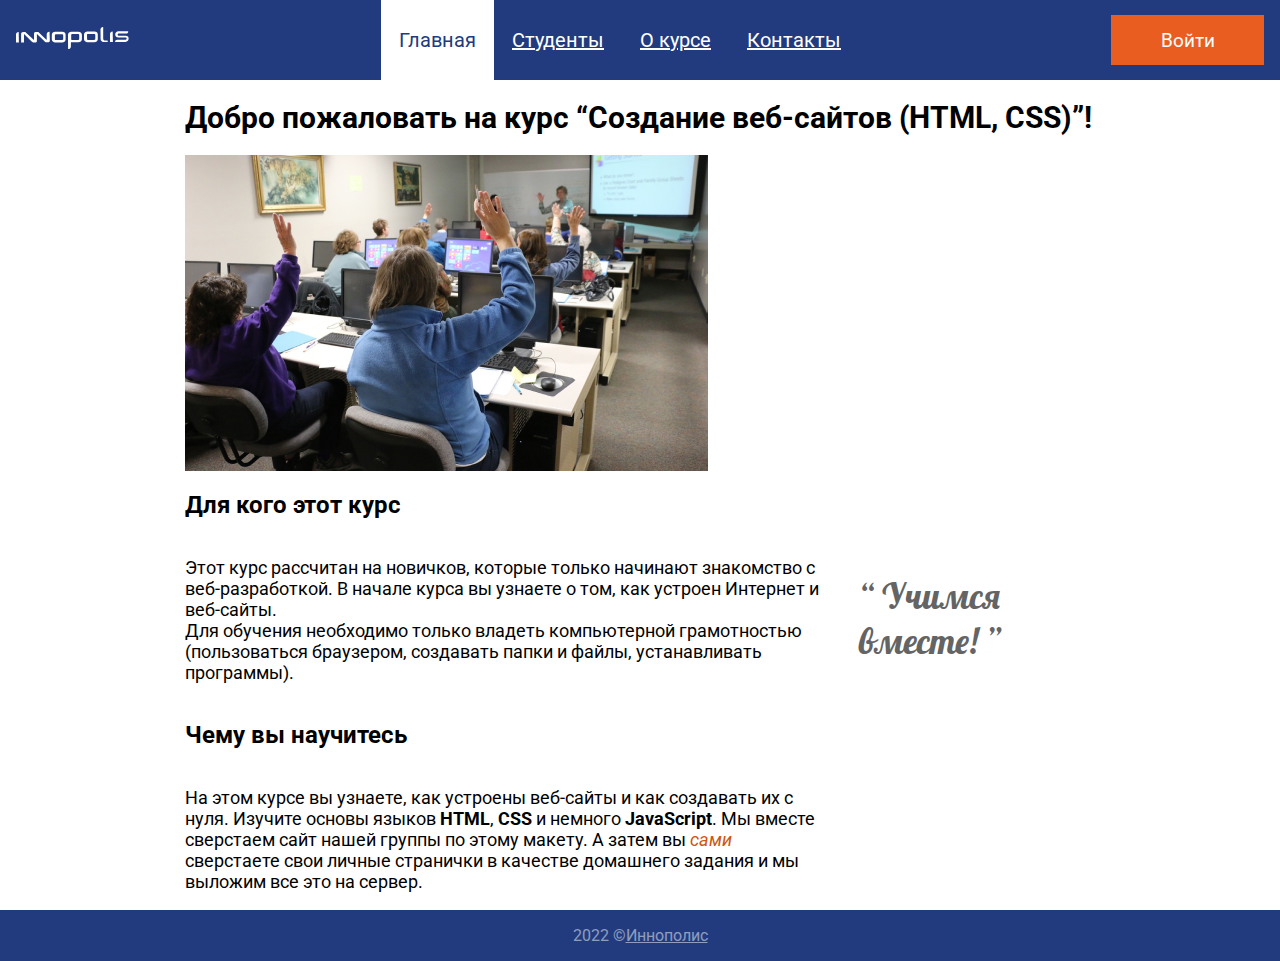
<file: index.html>
<!DOCTYPE html>
<html lang="ru">

<head>
    <meta charset="UTF-8">
    <meta http-equiv="X-UA-Compatible" content="IE=edge">
    <meta name="viewport" content="width=device-width, initial-scale=1.0">
    <link rel="preconnect" href="https://fonts.googleapis.com">
    <link rel="preconnect" href="https://fonts.gstatic.com" crossorigin>
    <link href="https://fonts.googleapis.com/css2?family=Lobster&family=Roboto:ital,wght@0,400;0,700;1,400&display=swap" rel="stylesheet">
    <link rel="stylesheet" href="css/style.css">

    <title>page</title>
</head>

<body class="page">
    <header class="header">

        <a class="logo" href='#'> <img class="logo-img" src="img/logo.svg" alt="logo"></a>


        <ul class="menu">
            <li><a class="menu-link active-link" href="#">Главная</a></li>
            <li><a class="menu-link" href="pages/students.html">Студенты</a></li>
            <li><a class="menu-link" href="#">О курсе</a></li>
            <li><a class="menu-link" href="#">Контакты</a></li>
        </ul>
        <a class="login-button" href="login.html">Войти</a>

        <div class="login-popup">
            <h2 class="login-heading">Войти на сайт</h2>
            <form class="login-form" action="" method="get">
                <input class="login-input" name="login" type="text" placeholder="Логин" required="">
                <input class="password-input" name="password" type="password" placeholder="Пароль" required="">
                <button class="popup-button" type="submit">Войти</button>
            </form>
        </div>

    </header>
    <main class="main">
        <h1 class="main-heading">Добро пожаловать на курс “Создание веб-сайтов (HTML, CSS)”!</h1>
        <img class="class-photo" src="img/class.jpg" alt="img" width="523" height="316">
        <h2>Для кого этот курс</h2>
        <div class="intro-wrapper">
               <p class="intro-text">Этот курс рассчитан на новичков, которые только начинают знакомство с веб-разработкой. В начале курса вы узнаете о том, как устроен Интернет и веб-сайты. <br> Для обучения необходимо только владеть компьютерной грамотностью (пользоваться
                браузером, создавать папки и файлы, устанавливать программы). </p>
              
                <aside class="intro-aside">
                    <blockquote>
                        &#8220; Учимся <br>   вместе! &#8221;
                    </blockquote>
                </aside>
        </div>   

            <h2>Чему вы научитесь</h2>

            <p class="intro-text">На этом курсе вы узнаете, как устроены веб-сайты и как создавать их с нуля. Изучите основы языков
                <strong>HTML</strong>, <strong>CSS</strong> и немного <strong>JavaScript</strong>. Мы вместе сверстаем сайт нашей группы по этому макету. А затем вы
                <em>сами</em> сверстаете свои личные странички в качестве домашнего задания и мы выложим все это на сервер.
            </p>
        

        
    </main>
    <footer class="footer">
        <p class="copywrite">2022 &copy;<a class="innop-link" href="https://innopolis.com/">Иннополиc</a></p>
    </footer>
    <script defer src="js/login-popup.js"></script>
</body>

</html>
</file>
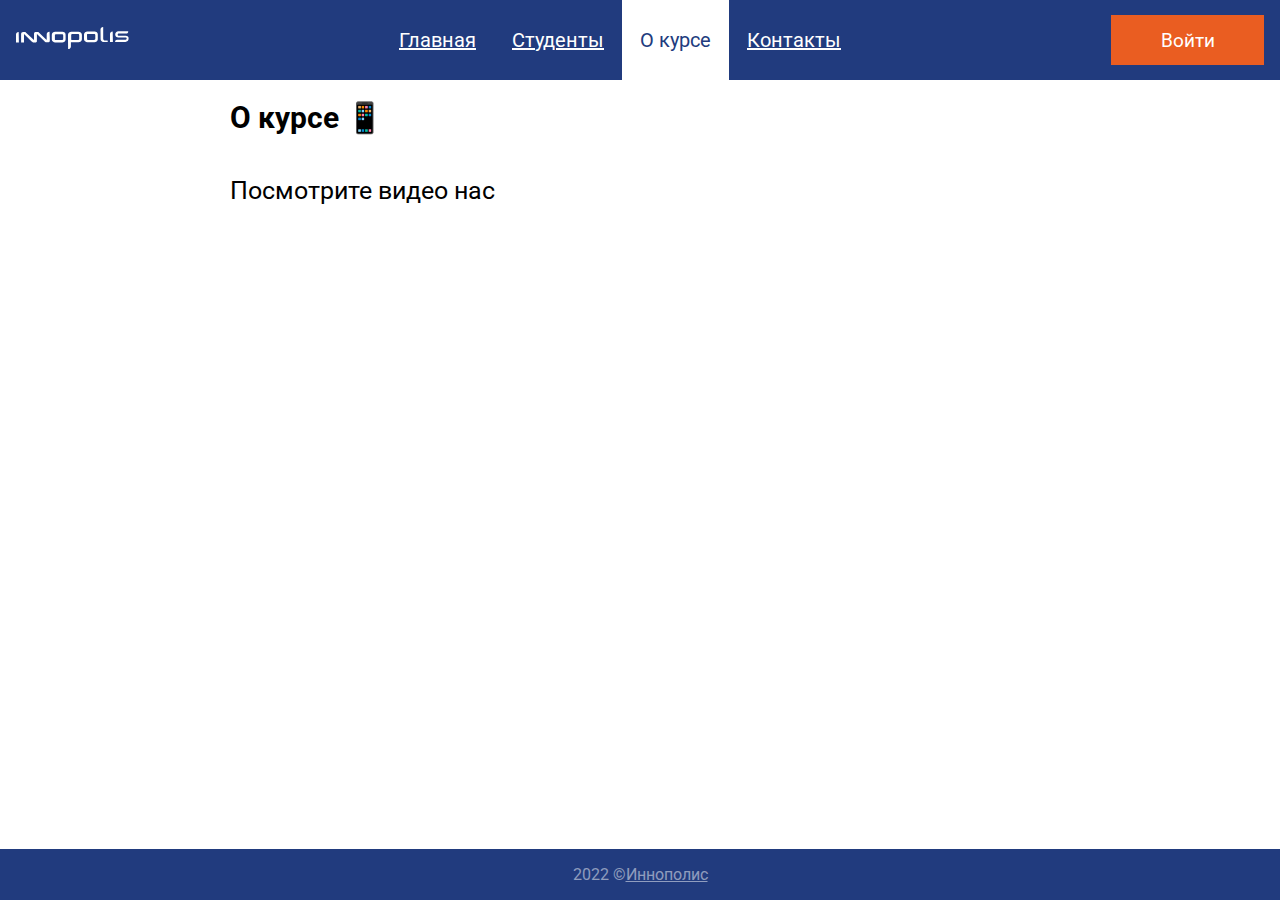
<file: pages/about.html>
<!DOCTYPE html>
<html lang="ru">

<head>
    <meta charset="UTF-8">
    <meta http-equiv="X-UA-Compatible" content="IE=edge">
    <meta name="viewport" content="width=device-width, initial-scale=1.0">
    <link rel="preconnect" href="https://fonts.googleapis.com">
    <link rel="preconnect" href="https://fonts.gstatic.com" crossorigin>
    <link href="https://fonts.googleapis.com/css2?family=Roboto:ital,wght@0,400;0,700;1,400&display=swap" rel="stylesheet">
    <link rel="stylesheet" href="..//css/style.css">

    <title>page</title>
</head>

<body class="page">
    <header class="header">

        <a class="logo" href='#'> <img class="logo-img" src="../img/logo.svg" alt="logo"></a>


        <ul class="menu">
            <li><a class="menu-link " href="../index.html">Главная</a></li>
            <li><a class="menu-link" href="students.html">Студенты</a></li>
            <li><a class="menu-link active-link" href="#">О курсе</a></li>
            <li><a class="menu-link" href="adress.html">Контакты</a></li>
        </ul>
        <a class="login-button" href="login.html">Войти</a>

        <div class="login-popup">
            <h2 class="login-heading">Войти на сайт</h2>
            <form class="login-form" action="" method="get">
                <input class="login-input" name="login" type="text" placeholder="Логин" required="">
                <input class="password-input" name="password" type="password" placeholder="Пароль" required="">
                <button class="popup-button" type="submit">Войти</button>
            </form>
        </div>

    </header>
    <main class="main main-about">
        <h1 class="main-heading">О курсе 📱</h1>
        <h2 class="about-text">Посмотрите видео нас</h2>
        <iframe class="about-video" width="560" height="315" src="https://www.youtube.com/embed/gS2lMloho3k" title="YouTube video player" frameborder="0" allow="accelerometer; autoplay; clipboard-write; encrypted-media; gyroscope; picture-in-picture" allowfullscreen></iframe>
    </main>
    <footer class="footer">
        <p class="copywrite">2022 &copy;<a class="innop-link" href="https://innopolis.com/">Иннополиc</a></p>
    </footer>
    <script defer src="../js/login-popup.js"></script>
</body>

</html>
</file>
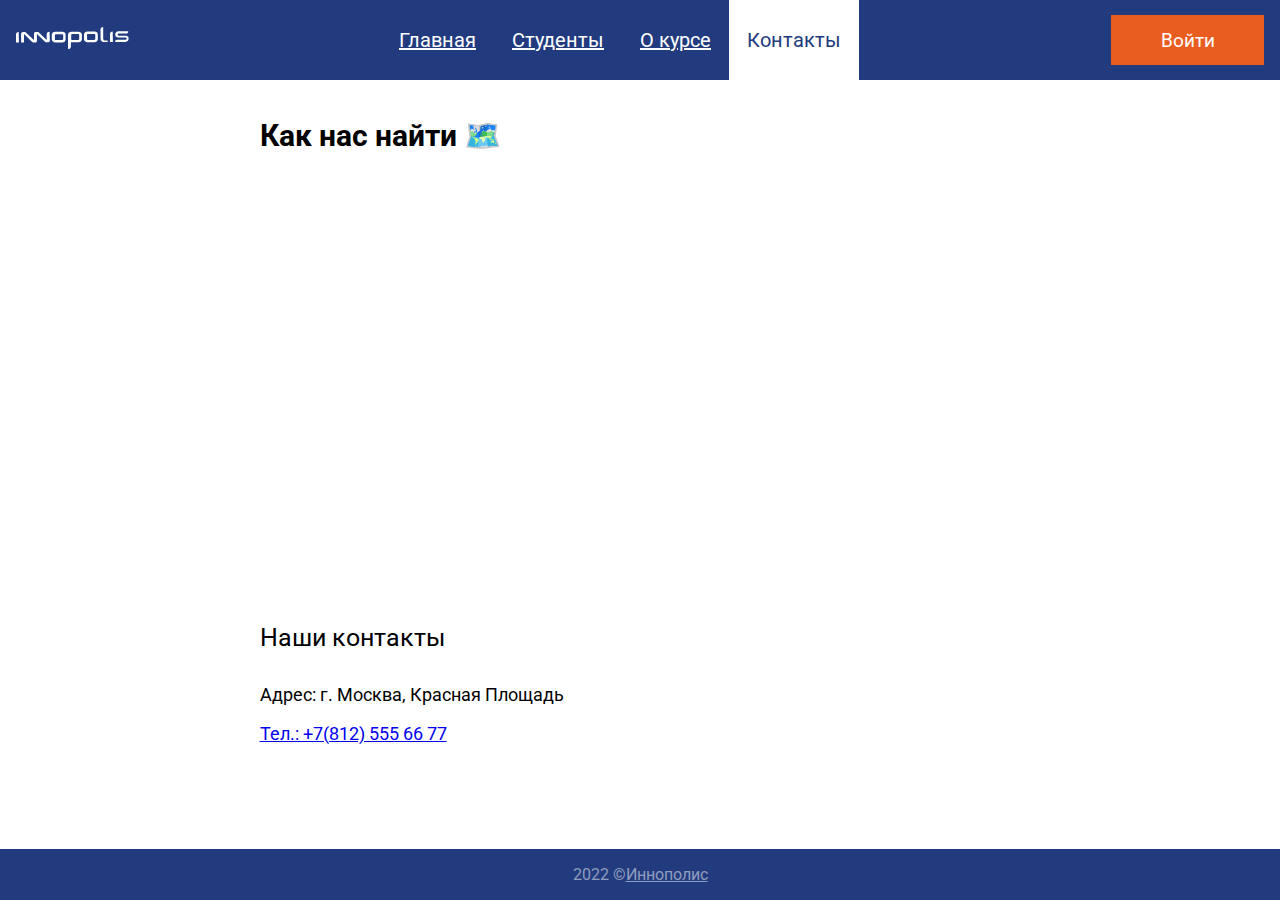
<file: pages/adress.html>
<!DOCTYPE html>
<html lang="ru">

<head>
    <meta charset="UTF-8">
    <meta http-equiv="X-UA-Compatible" content="IE=edge">
    <meta name="viewport" content="width=device-width, initial-scale=1.0">
    <link rel="preconnect" href="https://fonts.googleapis.com">
    <link rel="preconnect" href="https://fonts.gstatic.com" crossorigin>
    <link href="https://fonts.googleapis.com/css2?family=Roboto:ital,wght@0,400;0,700;1,400&display=swap" rel="stylesheet">
    <link rel="stylesheet" href="../css/style.css">
    <title>page</title>
</head>

<body class="page">
    <header class="header">

        <a class="logo" href='#'> <img class="logo-img" src="../img/logo.svg" alt="logo"></a>
        <ul class="menu">
            <li><a class="menu-link" href="../index.html">Главная</a></li>
            <li><a class="menu-link" href="students.html">Студенты</a></li>
            <li><a class="menu-link" href="about.html">О курсе</a></li>
            <li><a class="menu-link active-link" href="#">Контакты</a></li>
        </ul>
        <a class="login-button" href="login.html">Войти</a>

        <div class="login-popup">
            <h2 class="login-heading">Войти на сайт</h2>
            <form class="login-form" action="" method="get">
                <input class="login-input" name="login" type="text" placeholder="Логин" required="">
                <input class="password-input" name="password" type="password" placeholder="Пароль" required="">
                <button class="popup-button" type="submit">Войти</button>
            </form>
        </div>

    </header>
    <main class="main contacts-about">
        <h1 class="main-heading about-heading">Как нас найти 🗺️️</h1>

        <div class="map"><iframe src="https://yandex.ru/map-widget/v1/?um=constructor%3A140e068909bfccd7d534b26d5b53db62ce3a99fcc753546ccfa451c19cdbdeb3&amp;source=constructor"  height="400"></iframe></div>

        <h2 class="about-text-heading">Наши контакты</h2>

        <address class="about-adress">
            <p>Адрес: г. Москва, Красная Площадь</p>
            <a class="about-tel" href="tel:+78125556677">Тел.: +7(812) 555 66 77</a>
        </address>  
    </main>
    <footer class="footer">
        <p class="copywrite">2022 &copy;<a class="innop-link" href="https://innopolis.com/">Иннополиc</a></p>
    </footer>
    <script defer src="../js/login-popup.js"></script>
</body>

</html>
</file>
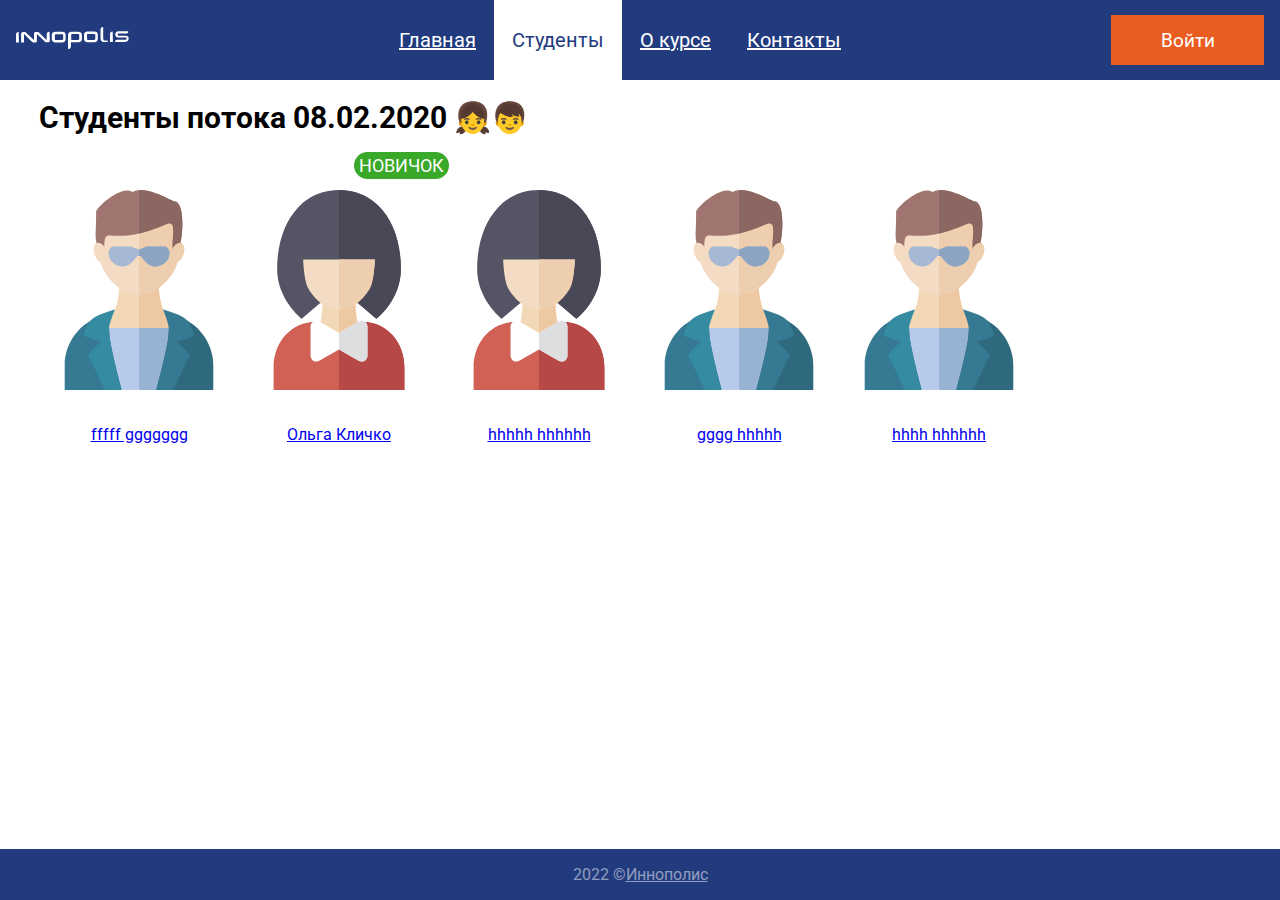
<file: pages/students.html>
<!DOCTYPE html>
<html lang="ru">

<head>
    <meta charset="UTF-8">
    <meta http-equiv="X-UA-Compatible" content="IE=edge">
    <meta name="viewport" content="width=device-width, initial-scale=1.0">
    <link rel="preconnect" href="https://fonts.googleapis.com">
    <link rel="preconnect" href="https://fonts.gstatic.com" crossorigin>
    <link href="https://fonts.googleapis.com/css2?family=Roboto:ital,wght@0,400;0,700;1,400&display=swap" rel="stylesheet">
    <link rel="stylesheet" href="../css/style.css">
    <title>page</title>
</head>

<body class="page">
    <header class="header">

        <a class="logo" href='#'> <img class="logo-img" src="../img/logo.svg" alt="logo"></a>
        <ul class="menu">
            <li><a class="menu-link" href="../index.html">Главная</a></li>
            <li><a class="menu-link active-link" href="#">Студенты</a></li>
            <li><a class="menu-link" href="about.html">О курсе</a></li>
            <li><a class="menu-link" href="adress.html">Контакты</a></li>
        </ul>
        <a class="login-button" href="login.html">Войти</a>

        <div class="login-popup">
            <h2 class="login-heading">Войти на сайт</h2>
            <form class="login-form" action="" method="get">
                <input class="login-input" name="login" type="text" placeholder="Логин" required="">
                <input class="password-input" name="password" type="password" placeholder="Пароль" required="">
                <button class="popup-button" type="submit">Войти</button>
            </form>
        </div>

    </header>
    <main class="main main-students">
        <h1 class="main-heading">Студенты потока 08.02.2020 👧👦</h1>
        <div class="students">
            <a class="student-link" href="#">
                <div class="card">
                    <img src="../img/men.svg" alt="аватар студента" width="200" height="270">
                    <p class="name">fffff ggggggg</p>
                </div>
            </a>

            <a class="student-link" href="me.html" >
            <div class="card novice">
               <img src="../img/women.svg" alt="аватар студента" width="200" height="270">
                <p class="name">Ольга Кличко</p>
            </div>
            </a>

            <a class="student-link" href="#">
                <div class="card">
                    <img src="../img/women.svg" alt="аватар студента" width="200" height="270">
                    <p class="name">hhhhh hhhhhh</p>
                </div>
            </a>

            <a class="student-link" href="#">
                <div class="card">
                    <img src="../img/men.svg" alt="аватар студента" width="200" height="270">
                    <p class="name">gggg hhhhh</p>
                </div>
            </a>

            <a class="student-link" href="#">
                <div class="card">
                    <img src="../img/men.svg" alt="аватар студента" width="200" height="270">
                    <p class="name">hhhh hhhhhh</p>
                </div>
            </a>

        </div>
    </main>
    <footer class="footer">
        <p class="copywrite">2022 &copy;<a class="innop-link" href="https://innopolis.com/">Иннополиc</a></p>
    </footer>
    <script defer src="../js/login-popup.js"></script>
</body>

</html>
</file>
<file: css/style.css>
html {
    justify-content: space-around;
    display: flex;
    height: 100%;
    align-items: stretch;
}

.page {
    display: flex;
    flex-direction: column;
    margin: 0%;
    font-family: 'Roboto', Arial, sans-serif;
    min-width: 400px;
    width: 100%;
    min-height: 100vh;
}

.header {
    box-sizing: border-box;
    margin: 0 auto;
    width: 100%;
    max-width: 1300px;
    padding: 0 16px;
    min-height: 80px;
    display: flex;
    flex-shrink: 0;
    justify-content: space-between;
    align-items: center;
    background-color: #213B7E;
}

.menu {
    display: flex;
    align-self: stretch;
    list-style: none;
    margin: 0;
    padding: 0;
}

.menu>li {
    display: flex;
}

.menu-link {
    font-family: 'Roboto', Arial, sans-serif;
    font-style: normal;
    font-weight: 400;
    font-size: 20px;
    color: white;
    display: flex;
    align-items: center;
    padding: 0 18px;
}

.menu-link:hover {
    color: #213B7E;
    background-color: white;
    text-decoration: none;
}

.login-button {
    font-family: 'Roboto', Arial, sans-serif;
    font-style: normal;
    font-weight: 400;
    font-size: 19px;
    color: white;
    text-decoration: none;
    background-color: #EA5D21;
    display: flex;
    justify-content: center;
    align-items: center;
    width: 153px;
    min-height: 50px;
}


/* login popup */

.login-popup {
    display: none;
    position: fixed;
    z-index: 2;
    left: 50%;
    transform: translate(-50%, 100%);
    box-sizing: border-box;
    width: 100%;
    max-width: 500px;
    min-width: 400px;
    min-height: 418px;
    padding: 26px 28px 56px;
    background-color: white;
    border: 1px solid #213B7E;
    box-shadow: 5px 5px 4px 0 rgba(0, 0, 0, 0.25);
    
}

.login-form>input {
    width: 100%;
    box-sizing: border-box;
    max-width: 444px;
    min-height: 55px;
    margin-bottom: 56px;
    border: 1px solid #808080;
    padding: 0 1em;
}

.login-heading {
    font-family: 'Roboto', Arial, sans-serif;
    font-style: normal;
    font-weight: 400;
    font-size: 24px;
    color: black;
    text-align: center;
}


 .popup-button {
    font-family: 'Roboto', Arial, sans-serif;
    font-style: normal;
    font-weight: 400;
    font-size: 19px;
    color: white;
    text-decoration: none;
    background-color: #EA5D21;
    display: flex;
    justify-content: center;
    align-items: center;
    width: 153px;
    min-height: 50px;
    border: none;
    margin: 0 auto;
 }

/* main */

.main {
    align-items: flex-start;
    box-sizing: border-box;
    width: 100%;
    max-width: 911px;
    margin: 0 auto;
    display: flex;
    flex-grow: 1;
    flex-direction: column;
}

.main-heading {
    font-family: 'Roboto', Arial, sans-serif;
    font-style: normal;
    font-weight: 700;
    font-size: 30px;
    line-height: 1.17;

}

.class-photo {
    max-width: 523px;
    height: auto;
}

.second-heading {
font-family: 'Roboto', Arial, sans-serif;   
font-style: normal;
font-weight: 400;
font-size: 25px;
line-height: 1.2;
display: flex;
align-items: center;
}

.intro-wrapper{
    display: flex;
    flex-wrap: wrap;
}

.intro-aside {
    font-family: 'Lobster', Arial, sans-serif;
    font-style: normal;
    font-weight: 400;
    font-size: 35px;
    line-height: 45px;
    color:rgba(100, 100, 100, 1);
}

.intro-text {
    max-width: 634px;
    font-family: 'Roboto', Arial, sans-serif;
    font-style: normal;
    font-weight: 400;
    font-size: 18px;
    line-height: 21px;
}

em {
    color: #CF5510;
    font-style: italic;
}

.discribe {
    display: flex;
}


/* students */

.students {
    display: flex;
    flex-wrap: wrap;
}

.main-students {
    max-width: 1202px;
}
 .card {
    display: flex;
    flex-direction: column;
 }

.novice {
    position: relative;
    display: flex;
    flex-direction: column;
    box-sizing: border-box;
}

.novice::before {
    position: absolute;
    right: -10px;
    top: -3px;
    content: "НОВИЧОК";
    font-size: 18px;
    color: white;
    background-color: #3AA828;
    border-radius: 20px;
    padding: 3px 5px;
 }

.name {
    align-self: center;
    margin: 0%;
}

.student-link {
    display: flex;
    flex-direction: column;
    align-items: center;
    box-sizing: border-box;
    height: 350px;
}


/* About */
.main-about {
    max-width: 820px;
    align-items: flex-start;
}
.about-text {
    font-family: 'Roboto', Arial, sans-serif;
    font-style: normal;
    font-weight: 400;
    font-size: 25px;
    line-height: 1.2;
}

.contacts-heading{
    max-width: 820px;
}

.about-video {
width: 100%;
min-height: 550px;
}

/* contacts */
.contacts-about{
    max-width: 1268px;
    }

.about-heading {
    max-width: 820px;
    margin: 3% 40% 3% 20%;
}
.contacts-text-heading {
    max-width: 820px;
    margin: 0 auto;
    font-family: 'Roboto', Arial, sans-serif;
    font-style: normal;
    font-weight: 400;
    font-size: 25px;
    line-height: 1.2;
}
.about-text-heading {
    max-width: 820px;
    margin: 1% 40% 1% 20%;
    font-family: 'Roboto', Arial, sans-serif;
    font-style: normal;
    font-weight: 400;
    font-size: 25px;
    line-height: 1.2;
}

.about-adress {
    margin: 0% 40% 0% 20%;
}
.about-adress, .about-tel {
    max-width: 820px;
    font-family: 'Roboto', Arial, sans-serif;
    font-style: normal;
    font-weight: 400;
    font-size: 18px;
    line-height: 1.2;
}

.map{
    width: 100%;
    margin-bottom: 15px;
}

iframe {
    border: 0;
    width: 100%;
}

/* footer */

.footer {
    box-sizing: border-box;
    margin: 0 auto;
    width: 100%;
    max-width: 1300px;
    padding: 0 16px;
    background-color: rgb(33, 59, 126);
    display: flex;
    flex-grow: 0;
    justify-content: center;
    align-items: center;
}

.copywrite {
    color: rgba(255, 255, 255, 0.5);
}

.innop-link {
    color: rgba(255, 255, 255, 0.5);
}


/* Responsive */

@media (max-width: 800px) {
    .header {
        width: 100%;
        padding: 1em 16px;
        gap: 1em;
        display: flex;
        flex-wrap: wrap;
        flex-direction: column;
    }
    .logo {
        width: 100%;
        min-height: 80px;
    }
    .logo-img {
        width: 100%;
        min-height: 80px;
    }
    .menu {
        display: flex;
        flex-wrap: wrap;
        justify-content: center;
    }
    .login-button {
        justify-content: center;
    }
    .main {
        width: 100%;
    }
    .class-photo {
        width: 100%;
    }
    .footer {
        width: 100%;
    }
    .menu-link {
        padding: 18px 18px;
    }
}


/* JS */

.active-link {
    color: #213B7E;
    background-color: white;
    text-decoration: none;
}

.show-popup {
    display: block;
}
</file>
